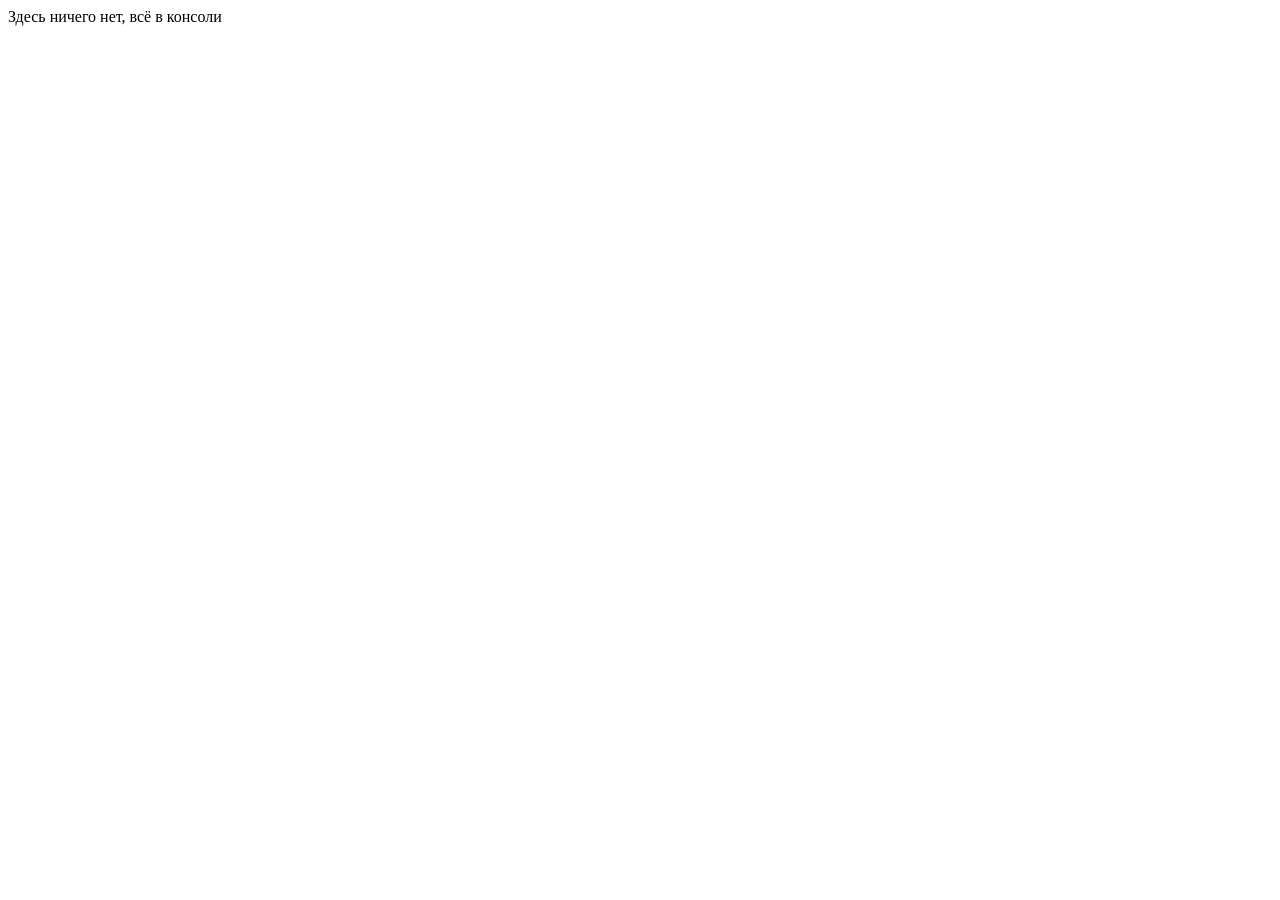
<file: Практика 3 семестр/Практика 3.1/index.html>
<!DOCTYPE html>
<html lang="en">
<head>
    <meta charset="UTF-8">
    <meta name="viewport" content="width=device-width, initial-scale=1.0">
    <title>Document</title>
    <script src="./app.js"></script>
</head>
<body>
    Здесь ничего нет, всё в консоли
</body>
</html>
</file>
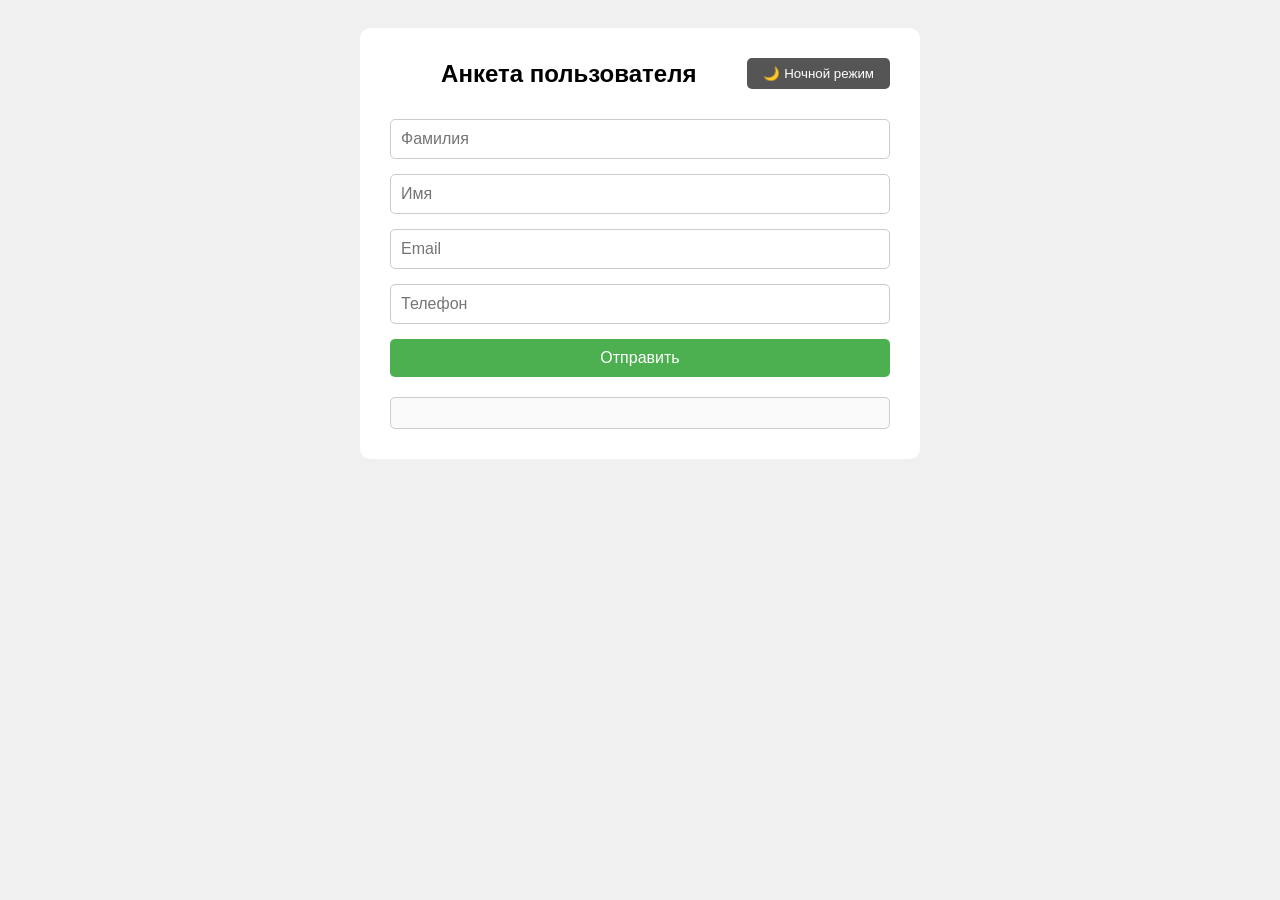
<file: Практика 3 семестр/Практика 3.4/index.html>
<!DOCTYPE html>
<html lang="en">
<head>
    <meta charset="UTF-8">
    <meta name="viewport" content="width=device-width, initial-scale=1.0">
    <title>Анкета</title>
    <link rel="stylesheet" href="style.css">
</head>
<body>
    <div class="container">
        <div class="header">
            <h2>Анкета пользователя</h2>
            <button id="night">🌙 Ночной режим</button>
        </div>
        
        <input type="text" id="surname" placeholder="Фамилия">
        <input type="text" id="name" placeholder="Имя">
        <input type="email" id="email" placeholder="Email">
        <input type="text" id="phone" placeholder="Телефон">
        
        <button id="send">Отправить</button>
        
        <div id="result"></div>
    </div>

    <script src="app.js"></script>
</body>
</html>
</file>
<file: Практика 3 семестр/Практика 3.4/style.css>
body {
    font-family: Arial;
    padding: 20px;
    background: #f0f0f0;
}

.container {
    max-width: 500px;
    margin: 0 auto;
    background: white;
    padding: 30px;
    border-radius: 10px;
}

.header {
    display: flex;
    justify-content: space-between;
    align-items: center;
    margin-bottom: 30px;
}

h2 {
    margin: 0;
    text-align: center;
    flex: 1;
}

#night {
    padding: 8px 16px;
    background: #555;
    color: white;
    border: none;
    border-radius: 5px;
    cursor: pointer;
}

#night:hover {
    background: #333;
}

input {
    display: block;
    width: 100%;
    padding: 10px;
    margin: 15px 0;
    border: 1px solid #ccc;
    border-radius: 5px;
    font-size: 16px;
    box-sizing: border-box;
}

#send {
    width: 100%;
    padding: 10px;
    background: #4CAF50;
    color: white;
    border: none;
    border-radius: 5px;
    font-size: 16px;
    cursor: pointer;
}

#send:hover {
    background: #45a049;
}

#result {
    margin-top: 20px;
    padding: 15px;
    border: 1px solid #ccc;
    border-radius: 5px;
    background: #f9f9f9;
}

#result h3 {
    margin-top: 0;
}

#result strong {
    display: inline-block;
    width: 80px;
}

body.dark {
    background: #222;
}

body.dark .container {
    background: #333;
    color: white;
}

body.dark input {
    background: #555;
    color: white;
    border-color: #666;
}

body.dark #result {
    background: #444;
    border-color: #555;
}

body.dark #night {
    background: #ffc107;
    color: #333;
}

body.dark #night:hover {
    background: #ffca2c;
}
</file>
